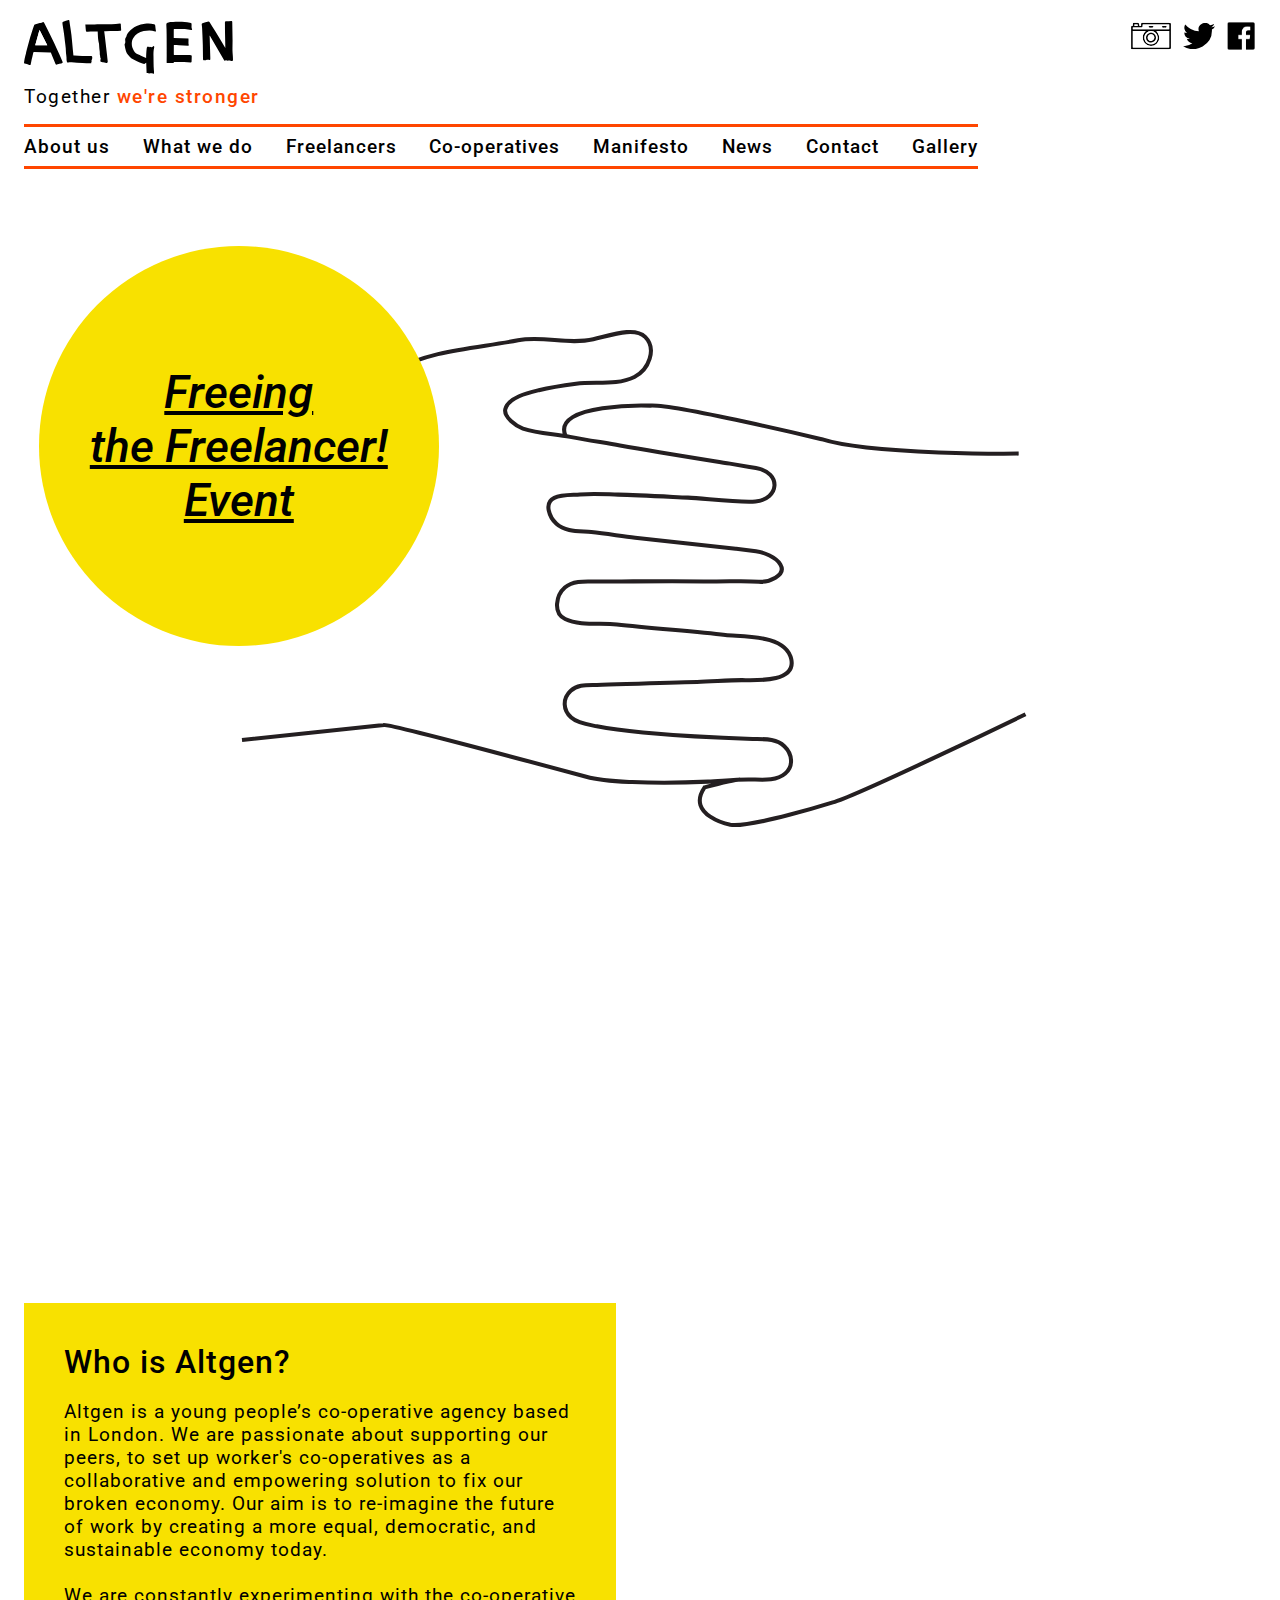
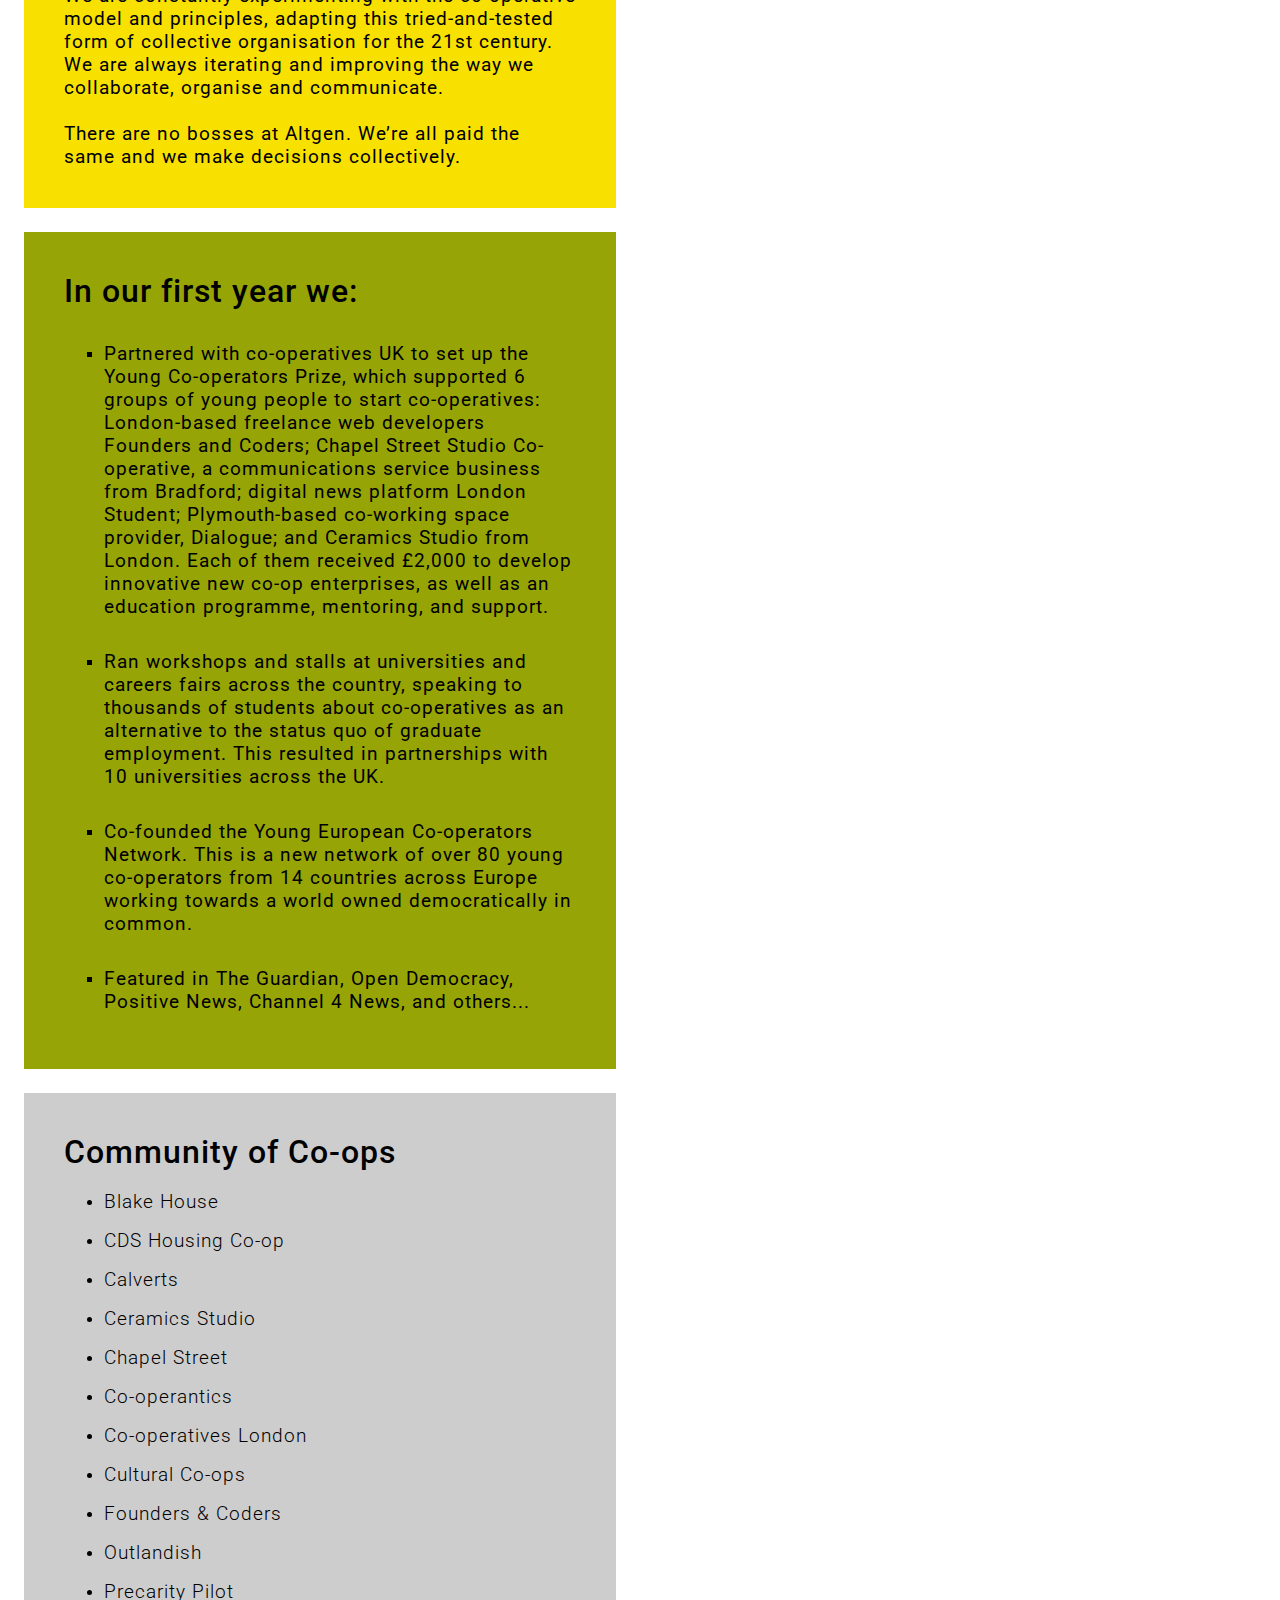
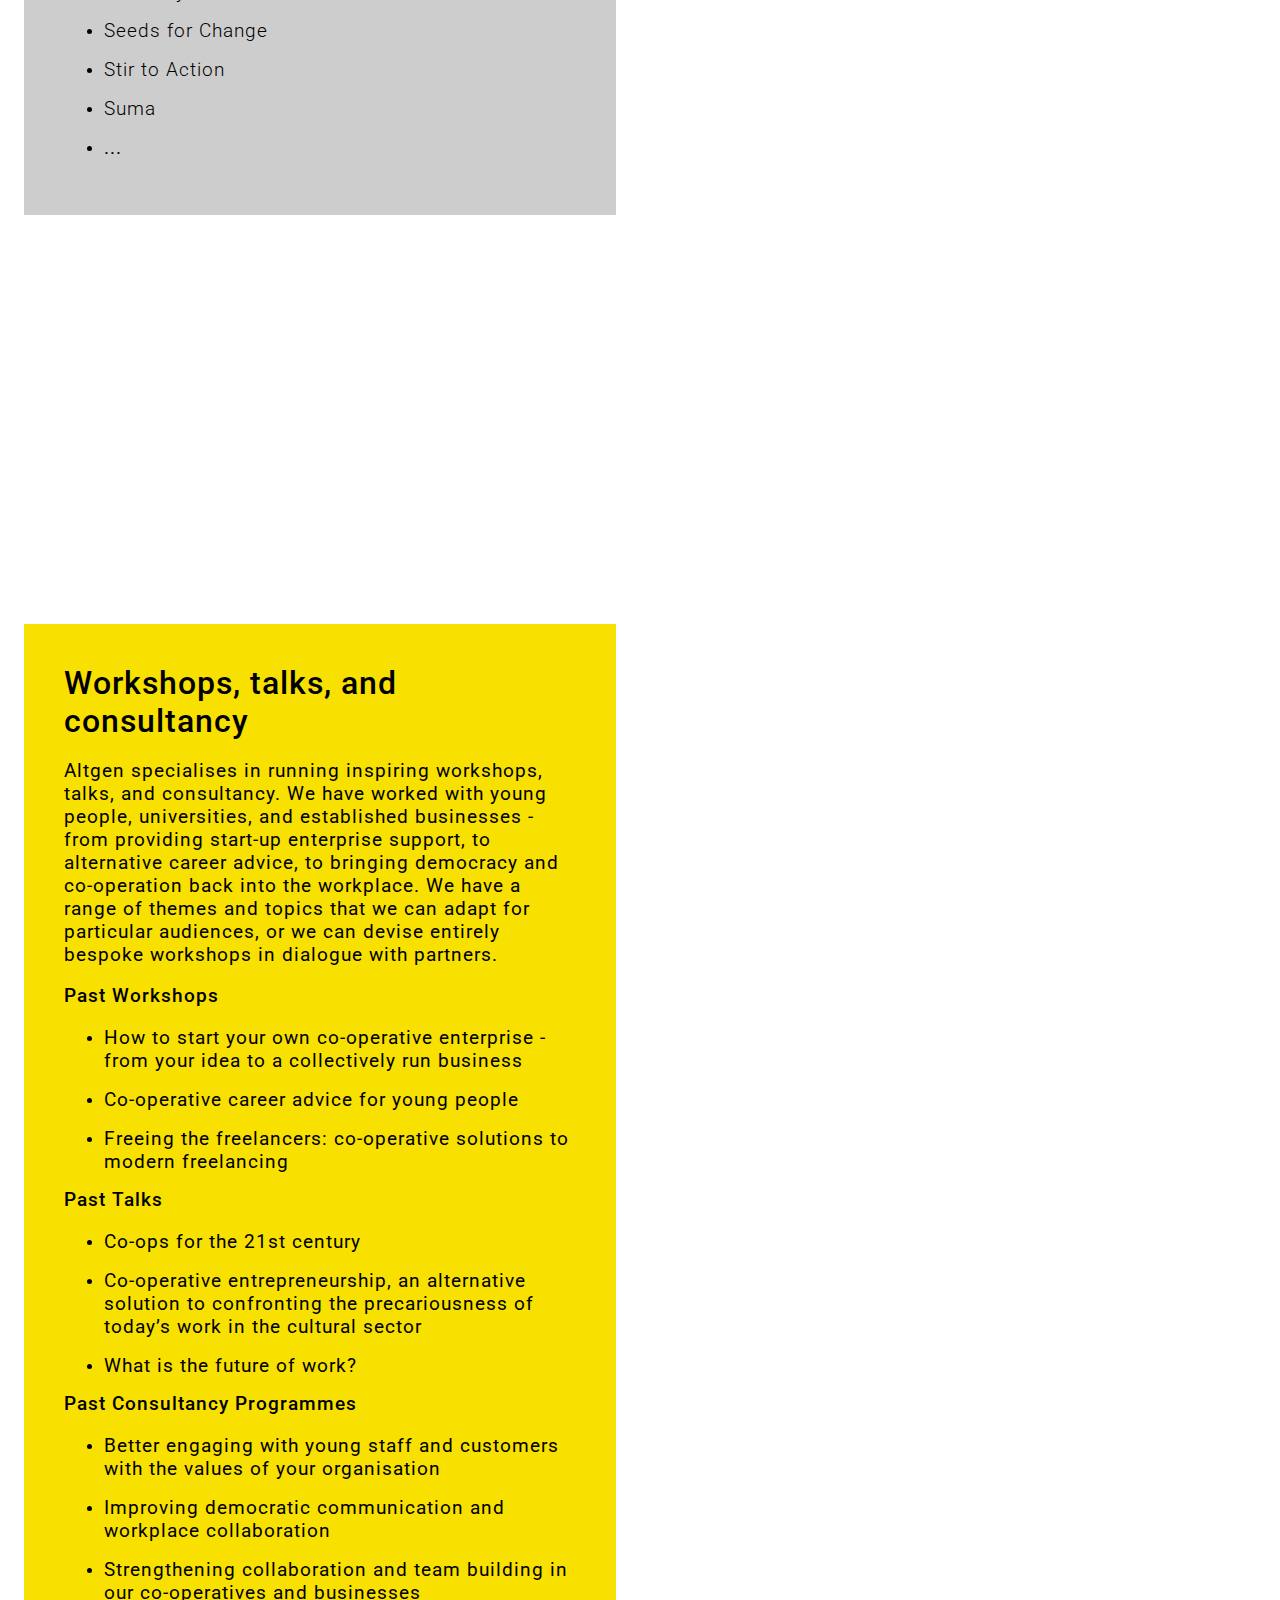
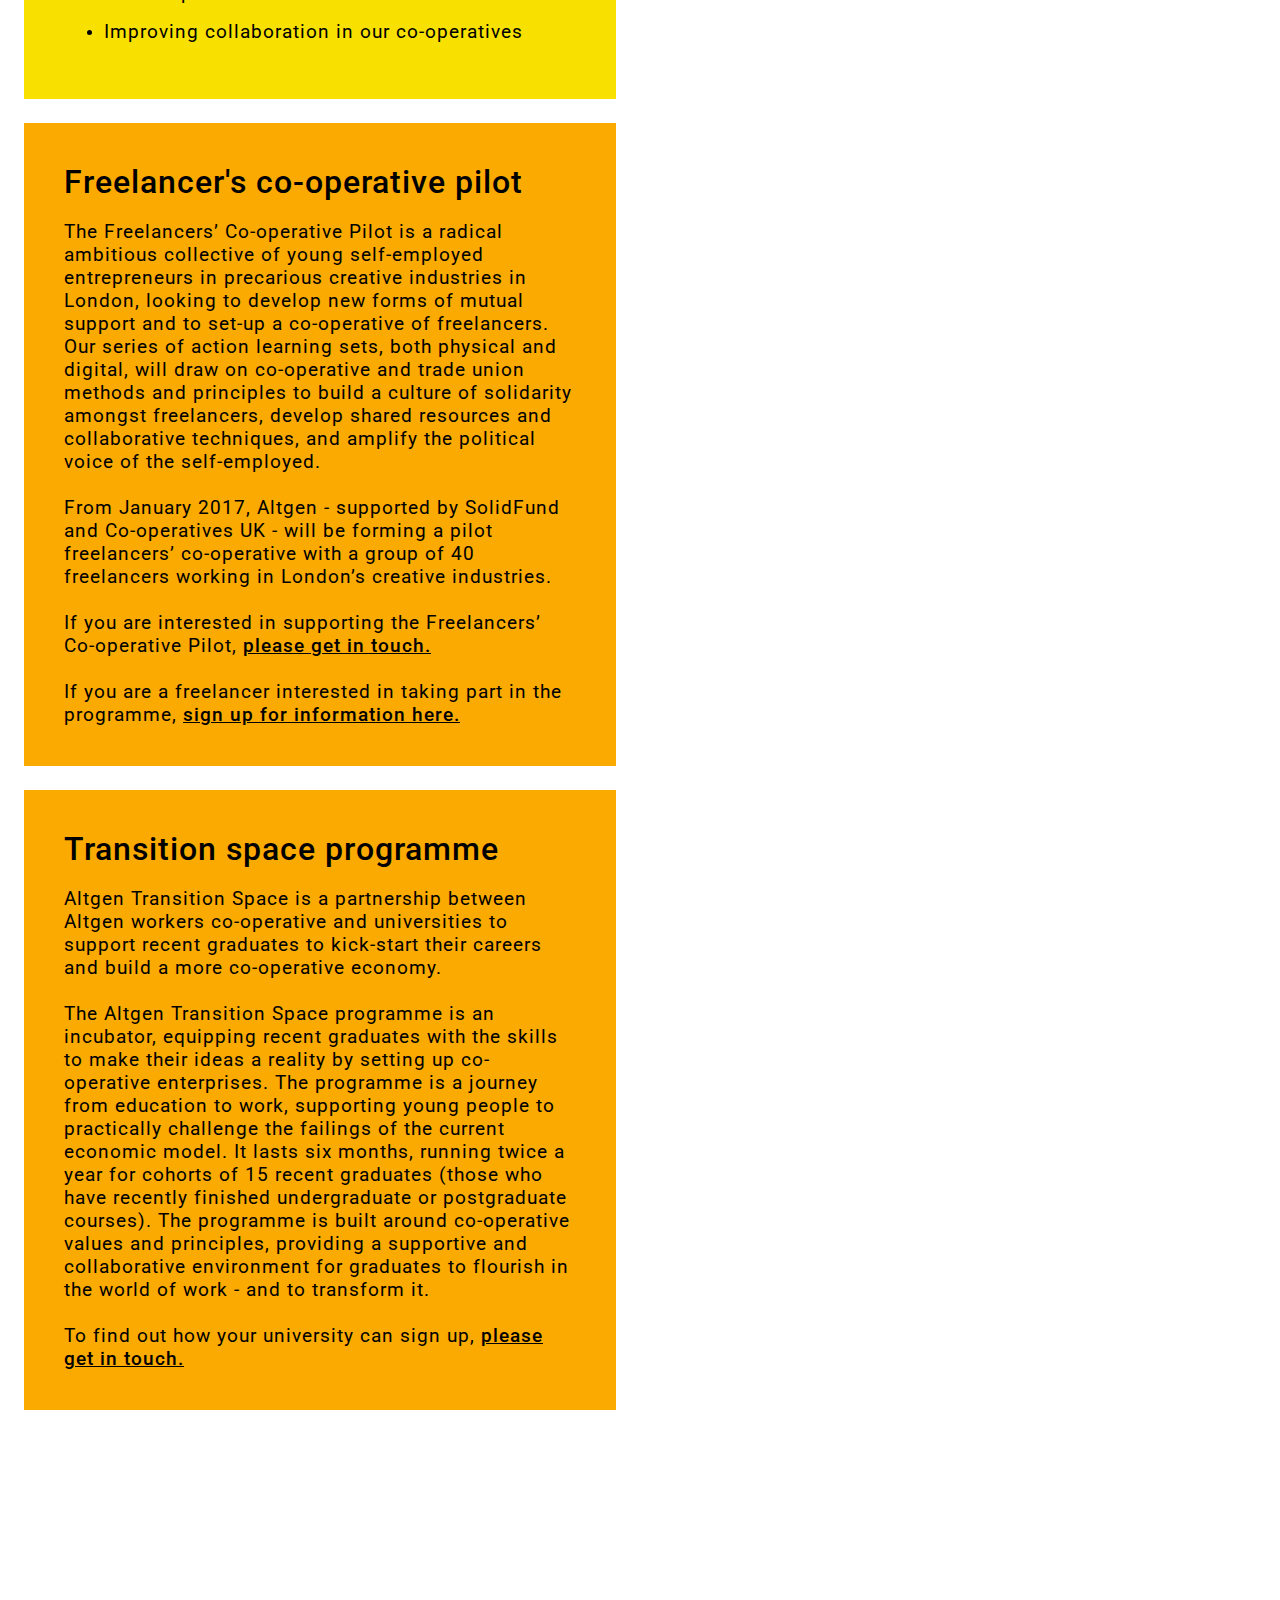
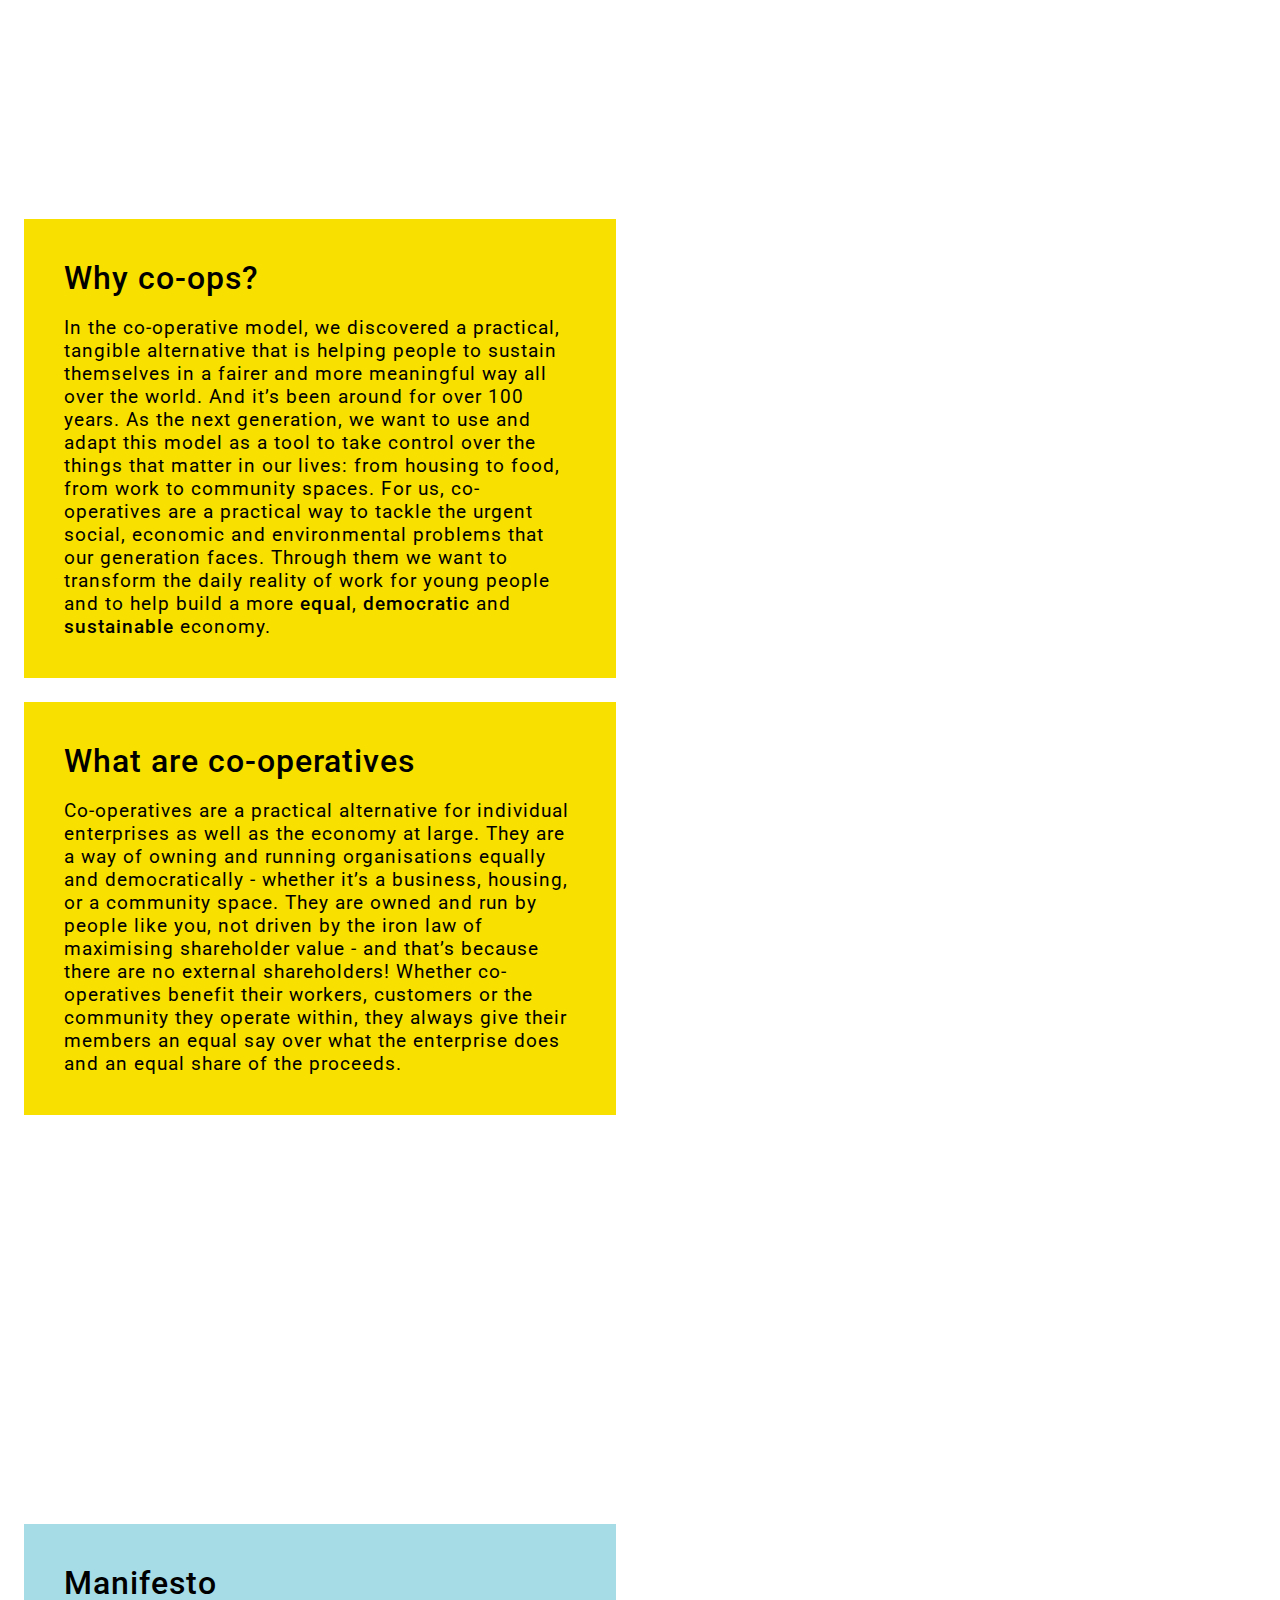
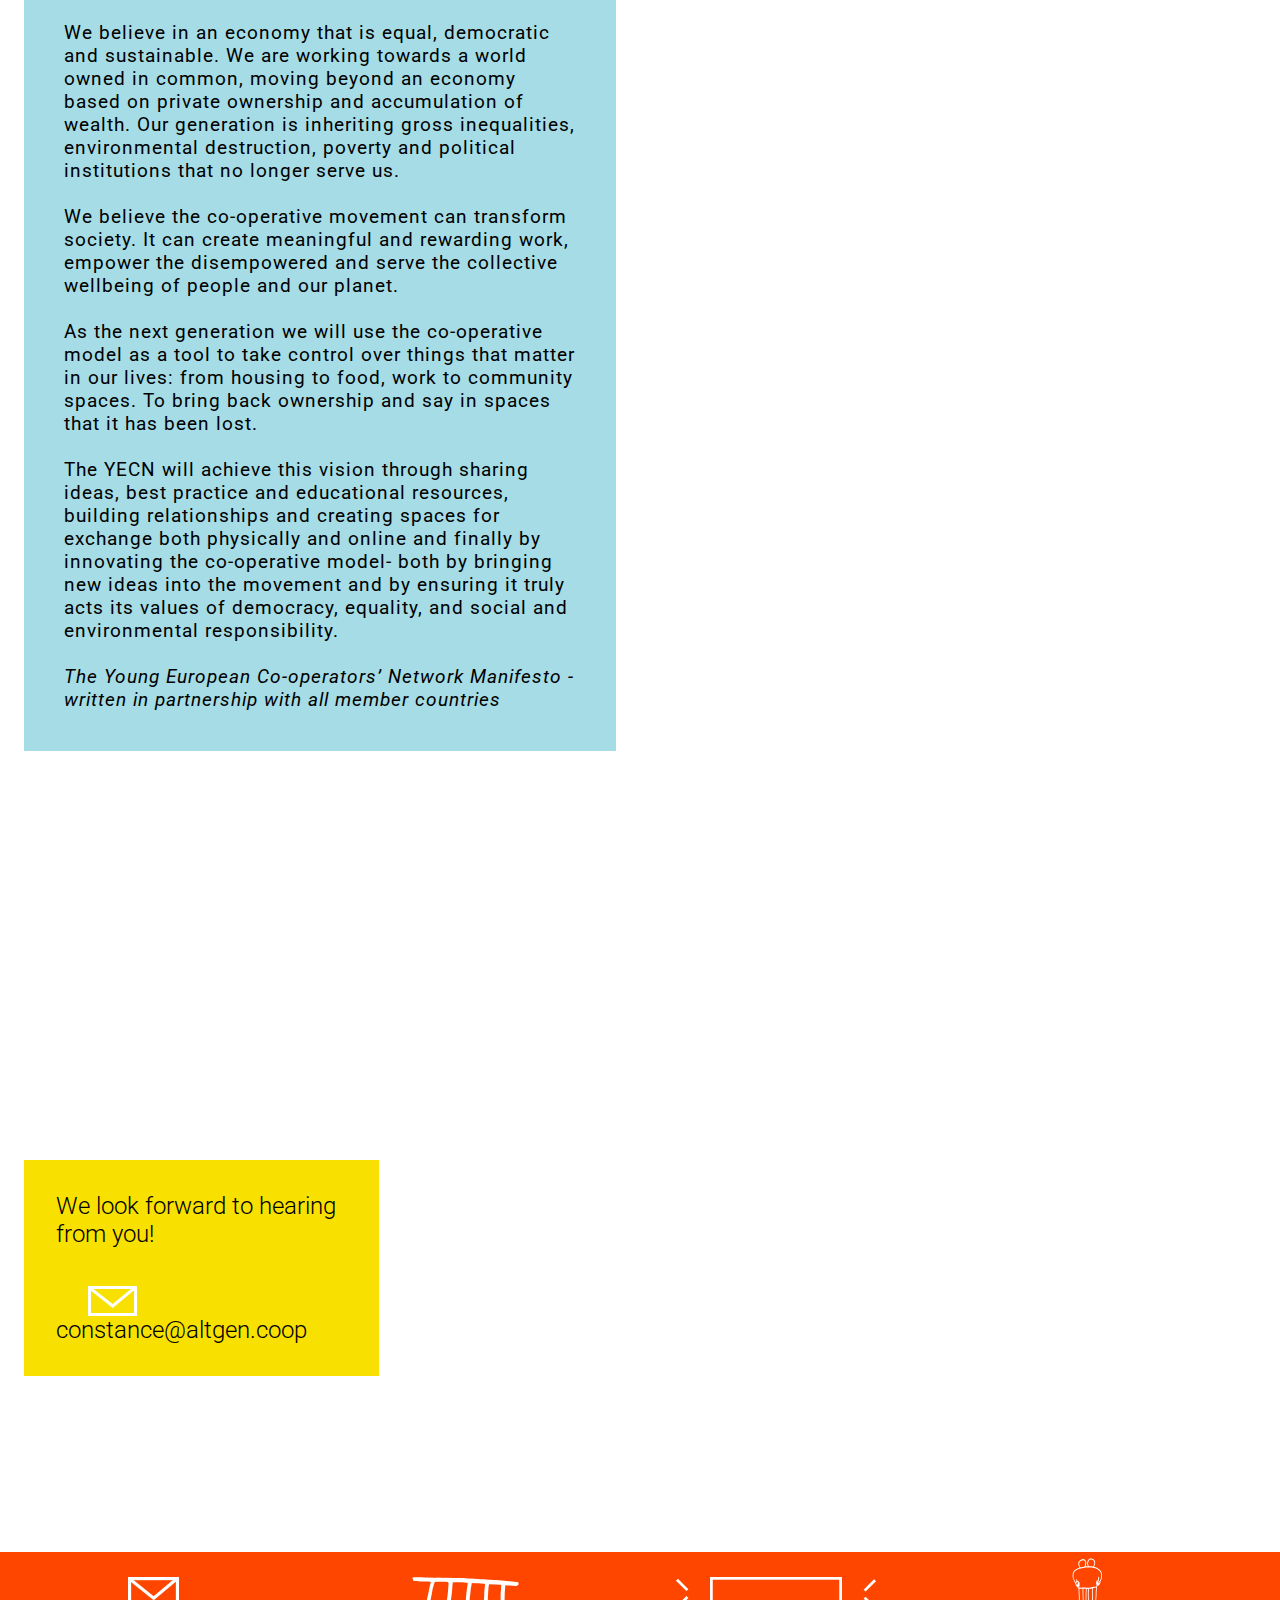
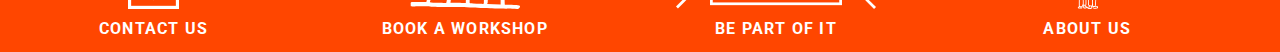
<file: index.html>
<!DOCTYPE html>
<html>
<head>
  <title>Altgen: Together We're Stronger</title>
  <link rel="stylesheet" href="assets/style.css">
  <link href='https://fonts.googleapis.com/css?family=Roboto:300,400,500' rel='stylesheet' type='text/css'>
</head>
<body>

  <div class="ml1 pt1 left wfill px05 white-bg fixed l-to-r" id="header">
    <div id="logo">
      <div class="inline-block">
        <a href="#landing">
      <!--<img class='ml05 w50' src='assets/logomission.svg'>-->
					<img id="logo" src="assets/logo.svg">
        </a>
        <h3 class='fw400'>Together <span class="red-text fw500">we're stronger</span></h3>
      </div>
      <p class='inline-block w25 ml15 smaller fw400 ls1' id="explanatory-text">
      Altgen supports young people to set up worker's co-operatives as a collaborative and empowering solution to fix our broken economy. Our aim is to re-imagine the future of work by creating a more equal, democratic, and sustainable economy today.          
      </p>
      <div class='right'>
        <a href='./gallery.html'><img class='vertical-middle w25em mr05' src="assets/camera.svg"></a>
        <a href='https://twitter.com/altgen101'><img class='vertical-middle w2em mr05' src="assets/twitter.svg"></a>
        <a href='https://www.facebook.com/altgen101'><img class='vertical-middle w18em mr2' src="assets/facebook.png"></a>
      </div>
    </div>
    
    <ul class="list-reset inline-block px0 py05 mt05 red-borderx" id="menu">
      <li class="inline-block medium ls1 mr15"><a class="black-text fw500" href="#about">About us</a></li> 
      <li class="inline-block medium ls1 mr15"><a class="black-text fw500" href="#what">What we do</a></li> 
      <li class="inline-block medium ls1 mr15"><a class="black-text fw500" href="#freelancers">Freelancers</a></li> 
      <li class="inline-block medium ls1 mr15"><a class="black-text fw500" href="#cooperatives">Co-operatives</a></li> 
      <li class="inline-block medium ls1 mr15"><a class="black-text fw500" href="#manifesto">Manifesto</a></li> 
      <li class="inline-block medium ls1 mr15"><a class="black-text fw500" href="./news.html">News</a></li> 
      <li class="inline-block medium ls1 mr15"><a class="black-text fw500" href="#contact">Contact</a></li> 
      <li class="inline-block medium ls1"><a class="black-text fw500" href="./gallery.html">Gallery</a></li> 
    </ul>
  </div>
  
  <div class="left p1 clear ml05 background" id="content">
    
    <div class="subsection" id="landing">
      <div class='mr50 w20'>
        <div class="w25 h30">
          <div class="circle yellow-bg square15 m-auto">
            <h2 class="fw500 biggest center-text italic center-vertically relative">
              <a class='link' href='https://www.eventbrite.com/e/freeing-the-freelancer-cooperative-solutions-tickets-32497707518'>
              Freeing<br>the Freelancer!<br>Event
              </a>
            </h2>
          </div> 
        </div>
      </div>
      <div class='w20'>
        <div class="m-auto" id="video">
          <iframe src="https://player.vimeo.com/video/110185457?title=0&byline=0&portrait=0" width="720" height="405" frameborder="0" webkitallowfullscreen mozallowfullscreen allowfullscreen></iframe>
        </div>
      </div>
    </div>
    
    <div class="subsection" id="about">
      <div class="mb15 wfill content yellow-bg p25 ls1">
        <h2 class="fw500 bigger">Who is Altgen?</h2>
        <br>
          <p>
          Altgen is a young people’s co-operative agency based in London. We are passionate about supporting our peers, to set up worker's co-operatives as a collaborative and empowering solution to fix our broken economy. Our aim is to re-imagine the future of work by creating a more equal, democratic, and sustainable economy today. 
          <br><br>
          We are constantly experimenting with the co-operative model and principles, adapting this tried-and-tested form of collective organisation for the 21st century. We are always  iterating and improving the way we collaborate, organise and communicate.
          <br><br>
          There are no bosses at Altgen. We’re all paid the same and we make decisions collectively.
        </p>
      </div>
      
      <div class="mb15 wfill content green-bg p25 ls1">
        <h2 class="fw500 bigger">In our first year we:</h2>
        <ul class="list-square">
          <li class="mt2"><p>
            Partnered with co-operatives UK to set up the Young Co-operators Prize, 
            which supported 6 groups of young people to start co-operatives: 
            London-based freelance web developers Founders and Coders; 
            Chapel Street Studio Co-operative, a communications service business from Bradford; 
            digital news platform London Student; 
            Plymouth-based co-working space provider, 
            Dialogue; and Ceramics Studio from London. 
            Each of them received £2,000 to develop innovative new co-op enterprises, 
            as well as an education programme, mentoring, and support.
          </p></li>
          <li class="mt2"><p>
            Ran workshops and stalls at universities and careers fairs across the country, 
            speaking to thousands of students about co-operatives as an alternative to the status quo of graduate employment. 
            This resulted in partnerships with 10 universities across the UK.
          </p></li>
          <li class="mt2"><p>
            Co-founded the Young European Co-operators Network. 
            This is a new network of over 80 young co-operators from 14 countries 
            across Europe working towards a world owned democratically in common.
          </p></li>
          <li class="mt2"><p>
            Featured in The Guardian, Open Democracy, Positive News, Channel 4 News, and others...
          </p></li>
        </ul>
      </div> 
      
      <div class="mb15 wfill content grey-bg p25 ls1">
        <h2 class="fw500 bigger">Community of Co-ops</h2>
        <br>
        <ul>
          <li><p><a href="https://blake.house/">Blake House</a>
          <li><p><a href="">CDS Housing Co-op</a>
          <li><p><a href="http://www.calverts.coop/">Calverts</a>
          <li><p><a href="http://www.ceramicsstudio.coop/">Ceramics Studio</a>
          <li><p><a href="http://chapelstreetstudio.coop/">Chapel Street</a>
          <li><p><a href="http://www.cooperantics.coop/">Co-operantics</a>
          <li><p><a href="https://ldn.coop/">Co-operatives London</a>
          <li><p><a href="http://cultural.coop/">Cultural Co-ops</a>
          <li><p><a href="http://www.foundersandcoders.com/">Founders & Coders</a>
          <li><p><a href="https://outlandish.com/">Outlandish</a>
          <li><p><a href="">Precarity Pilot</a>
          <li><p><a href="http://www.seedsforchange.org.uk/">Seeds for Change</a>
          <li><p><a href="https://www.stirtoaction.com/">Stir to Action</a>
          <li><p><a href="http://www.suma.coop/">Suma</a>
          <li><p>...
        </ul>
      </div>
      
    </div>
   
   
    <div class="subsection" id="what">
    
      <div class="mb15 wfill content yellow-bg p25 ls1">
        <h2 class='fw500 bigger'>Workshops, talks, and consultancy</h2>
          <br>
          <p>
          Altgen specialises in running inspiring workshops, talks, and consultancy. We have worked with young people, universities, and established businesses - from providing start-up enterprise support, to alternative career advice, to bringing democracy and co-operation back into the workplace. We have a range of themes and topics that we can adapt for particular audiences, or we can devise entirely bespoke workshops in dialogue with partners.
          </p>
          <br>
          <h3 class='fw500'>Past Workshops</h3>
          <br>
          <ul>
            <li><p>How to start your own co-operative enterprise - from your idea to a collectively run business 
            <li><p>Co-operative career advice for young people
            <li><p>Freeing the freelancers: co-operative solutions to modern freelancing
          </ul>
          <h3 class='fw500'>Past Talks</h3>
          <br>
            <ul>
            <li><p>Co-ops for the 21st century
            <li><p>Co-operative entrepreneurship, an alternative solution to confronting the precariousness of today’s work in the cultural sector
            <li><p>What is the future of work?
            </ul>
          <h3 class='fw500'>Past Consultancy Programmes</h3>
          <br>
            <ul>
            <li><p>Better engaging with young staff and customers with the values of your organisation
            <li><p>Improving democratic communication and workplace collaboration
            <li><p>Strengthening collaboration and team building in our co-operatives and businesses
            <li><p>Improving collaboration in our co-operatives
            </ul>
      </div>
      
      <div class="mb15 wfill content orange-bg p25 ls1" id='freelancers'>
        <h2 class='fw500 bigger'>Freelancer's co-operative pilot</h2>
        <br> 
        <p>
          The Freelancers’ Co-operative Pilot is a radical ambitious
          collective of young self-employed entrepreneurs in precarious
          creative industries in London, looking to develop new forms of
          mutual support and to set-up a co-operative of freelancers.
          Our series of action learning sets, both physical and digital,
          will draw on co-operative and trade union methods and
          principles to build a culture of solidarity amongst
          freelancers, develop shared resources and collaborative
          techniques, and amplify the political voice of the
          self-employed.
        <br><br>
          From January 2017, Altgen - supported by SolidFund and
          Co-operatives UK - will be forming a pilot freelancers’
          co-operative with a group of 40 freelancers working in
          London’s creative industries.
        <br><br>
          If you are interested in supporting the Freelancers’ Co-operative
          Pilot,
          <a class='link' href='#contact'>please get in touch.</a>
        <br><br>
          If you are a freelancer interested in taking part in the programme, <a class='link' href='http://eepurl.com/cgnp7P'>sign up for information here.</a>
        </p>        
      </div>
      
      <div class="mb15 wfill content orange-bg p25 ls1">
        <h2 class='fw500 bigger'>Transition space programme</h2>
        <br>
        <p>
          Altgen Transition Space is a partnership between Altgen workers co-operative and universities to support
          recent graduates to kick-start their careers and build a more co-operative economy.
          <br><br>
          The Altgen Transition Space programme is an incubator, 
          equipping recent graduates with the skills to make their ideas a reality by setting up co-operative enterprises. 
          The programme is a journey from education to work, 
          supporting young people to practically challenge the failings of the current economic model. 
          It lasts six months, running twice a year for cohorts of 15 recent graduates 
          (those who have recently finished undergraduate or postgraduate courses). 
          The programme is built around co-operative values and principles, 
          providing a supportive and collaborative environment for graduates to flourish in the world of work 
          - and to transform it.
          <br><br>
          To find out how your university can sign up, <a class='link' href='#contact'>please get in touch.</a>
        </p>
      </div>
    </div>
   
   
    <div class="subsection" id="cooperatives">
      
      <div class="mb15 wfill content yellow-bg p25 ls1">
        <h2 class='fw500 bigger'>Why co-ops?</h2>
        <br>
        <p>
          In the co-operative model, we discovered a practical, 
          tangible alternative that is helping people to sustain themselves in a fairer and more meaningful way all over the world. 
          And it’s been around for over 100 years. 
          As the next generation, we want to use and adapt this model as a tool to take control over the things that matter in our lives: 
          from housing to food, from work to community spaces.

          For us, 
          co-operatives are a practical way to tackle the urgent social, 
          economic and environmental problems that our generation faces. 
          Through them we want to transform the daily reality of work for young people and to help build a more 
          <span class='fw500'>equal</span>, 
          <span class='fw500'>democratic</span> and 
          <span class='fw500'>sustainable</span> economy.
        </p>
      </div>
      
      <div class="mb15 wfill content yellow-bg p25 ls1">
        <h2 class='fw500 bigger'>What are co-operatives</h2>
        <br>
        <p>
          Co-operatives are a practical alternative for individual enterprises as well as the economy at large. 
          They are a way of owning and running organisations equally and democratically 
          - whether it’s a business, housing, or a community space. 
          They are owned and run by people like you, 
          not driven by the iron law of maximising shareholder value - and that’s because there are no external shareholders! 
          Whether co-operatives benefit their workers, customers or the community they operate within, 
          they always give their members an equal say over what the enterprise does and an equal share of the proceeds.
        </p>
      </div>
      
    </div>
    
    <div class="subsection" id="manifesto">
      <div class="mb15 wfill content blue-bg p25 ls1">
        <h2 class='fw500 bigger'>Manifesto</h2>
        <br>
        <p>
          We believe in an economy that is equal, democratic
          and sustainable. We are working towards
          a world owned in common, moving beyond an
          economy based on private ownership and accumulation
          of wealth. Our generation is inheriting
          gross inequalities, environmental destruction,
          poverty and political institutions that no longer
          serve us.
        <br><br>
          We believe the co-operative movement can
          transform society. It can create meaningful and
          rewarding work, empower the disempowered
          and serve the collective wellbeing of people
          and our planet.
        <br><br>
          As the next generation we will use the co-operative
          model as a tool to take control over
          things that matter in our lives: from housing to
          food, work to community spaces. To bring back
          ownership and say in spaces that it has been
          lost.
        <br><br>
          The YECN will achieve this vision through sharing
          ideas, best practice and educational resources,
          building relationships and creating
          spaces for exchange both physically and online
          and finally by innovating the co-operative model-
          both by bringing new ideas into the movement
          and by ensuring it truly acts its values of
          democracy, equality, and social and environmental
          responsibility.
        <br><br>
        <span class='italic fw400'>
          The Young European Co-operators’ Network
          Manifesto - written in partnership with all member
          countries
        </span>
        </p>
      </div>
    </div>
    
    <div class="subsection-full" id="contact">
      <div class='yellow-bg w30 p2'>
        <h2>We look forward to hearing from you!</h2>
          <br>
          <br>
        <img class='m-auto px2 left' src="assets/letter.svg">
        <h2>constance@altgen.coop</h2>
        </h2>
      </div> 
    </div>
  
  </div>
  
</div>
  
  
<div class="px0 py06 red-bg white-text" id="footer">
  <ul class='list-reset wfill'>
    <li class='inline-block w24 center-text p0 m0'>
      <a href='#contact'>
        <img class='m-auto h2' src="assets/letter.svg">
        <span class='bold vertical-middle'>CONTACT US</span>
      </a>
    </li> 
    <li class='inline-block w24 center-text p0 m0'>
      <a href='#what'>
        <img class='m-auto h2' src="assets/ladder.svg">
        <span class='bold vertical-middle'>BOOK A WORKSHOP</span>
      </a>
    </li> 
    <li class='inline-block w24 center-text p0 m0'>
      <a href='http://eepurl.com/cgnp7P'>
        <img class='m-auto h2' src="assets/box.svg">
        <span class='bold vertical-middle'>BE PART OF IT</span>
      </a>
    </li> 
    <li class='inline-block w24 center-text p0 m0'>
      <a href='#about'>
        <img class='m-auto h32' src="assets/hug.svg">
        <span class='bold vertical-middle'>ABOUT US</span>
      </a>
    </li> 
  </ul> 
</div>
  
  <script type="text/javascript"> 
  console.log('coops')
/*
    var els = document.querySelectorAll("#header #menu li a");
    document.onscroll = onsectionchange
   
    function onsectionchange() {
      var url = document.URL
      if (els) {
        Array.prototype.forEach.call(els, (function (el) {
          if (el.href === url)
            el.classList.add('active')
          else
            el.classList.remove('active')
        }))
      }
      onScroll();
    }

    //Didn't have time to implement this from scratch so it's from the internet
    function onScroll() {
      var removeActiveClass = function(elements) {
        for (var i = 0; i < elements.length; ++i) {
          elements[i].classList.remove('active');
        }
      }
      var els = document.querySelectorAll('#header #menu li a');
      var previousRefElement = null;
      for (var i = 0; i < els.length; ++i) {
        // Get the current element by the id from the anchor's href.
        var currentRefElement = document.getElementById(els[i].getAttribute('href').substring(1));
        var currentRefElementTop = currentRefElement.getBoundingClientRect().top;
        // Searching for the element whose top haven't left the top of the browser.
        if (currentRefElementTop <= 0) {
          //The browser's top line haven't reached the current element, so the previous element is the one we currently look at.
          previousRefElement = els[i];
          // Edge case for last element.
          if (i == els.length - 1) {
            removeActiveClass(els);
            els[i].classList.add("active");
          }
        } else {
          removeActiveClass(els);
          previousRefElement.classList.add("active");
          break;
        }
      }
    }
*/
    </script>
    
    
</body>
</html>
</file>
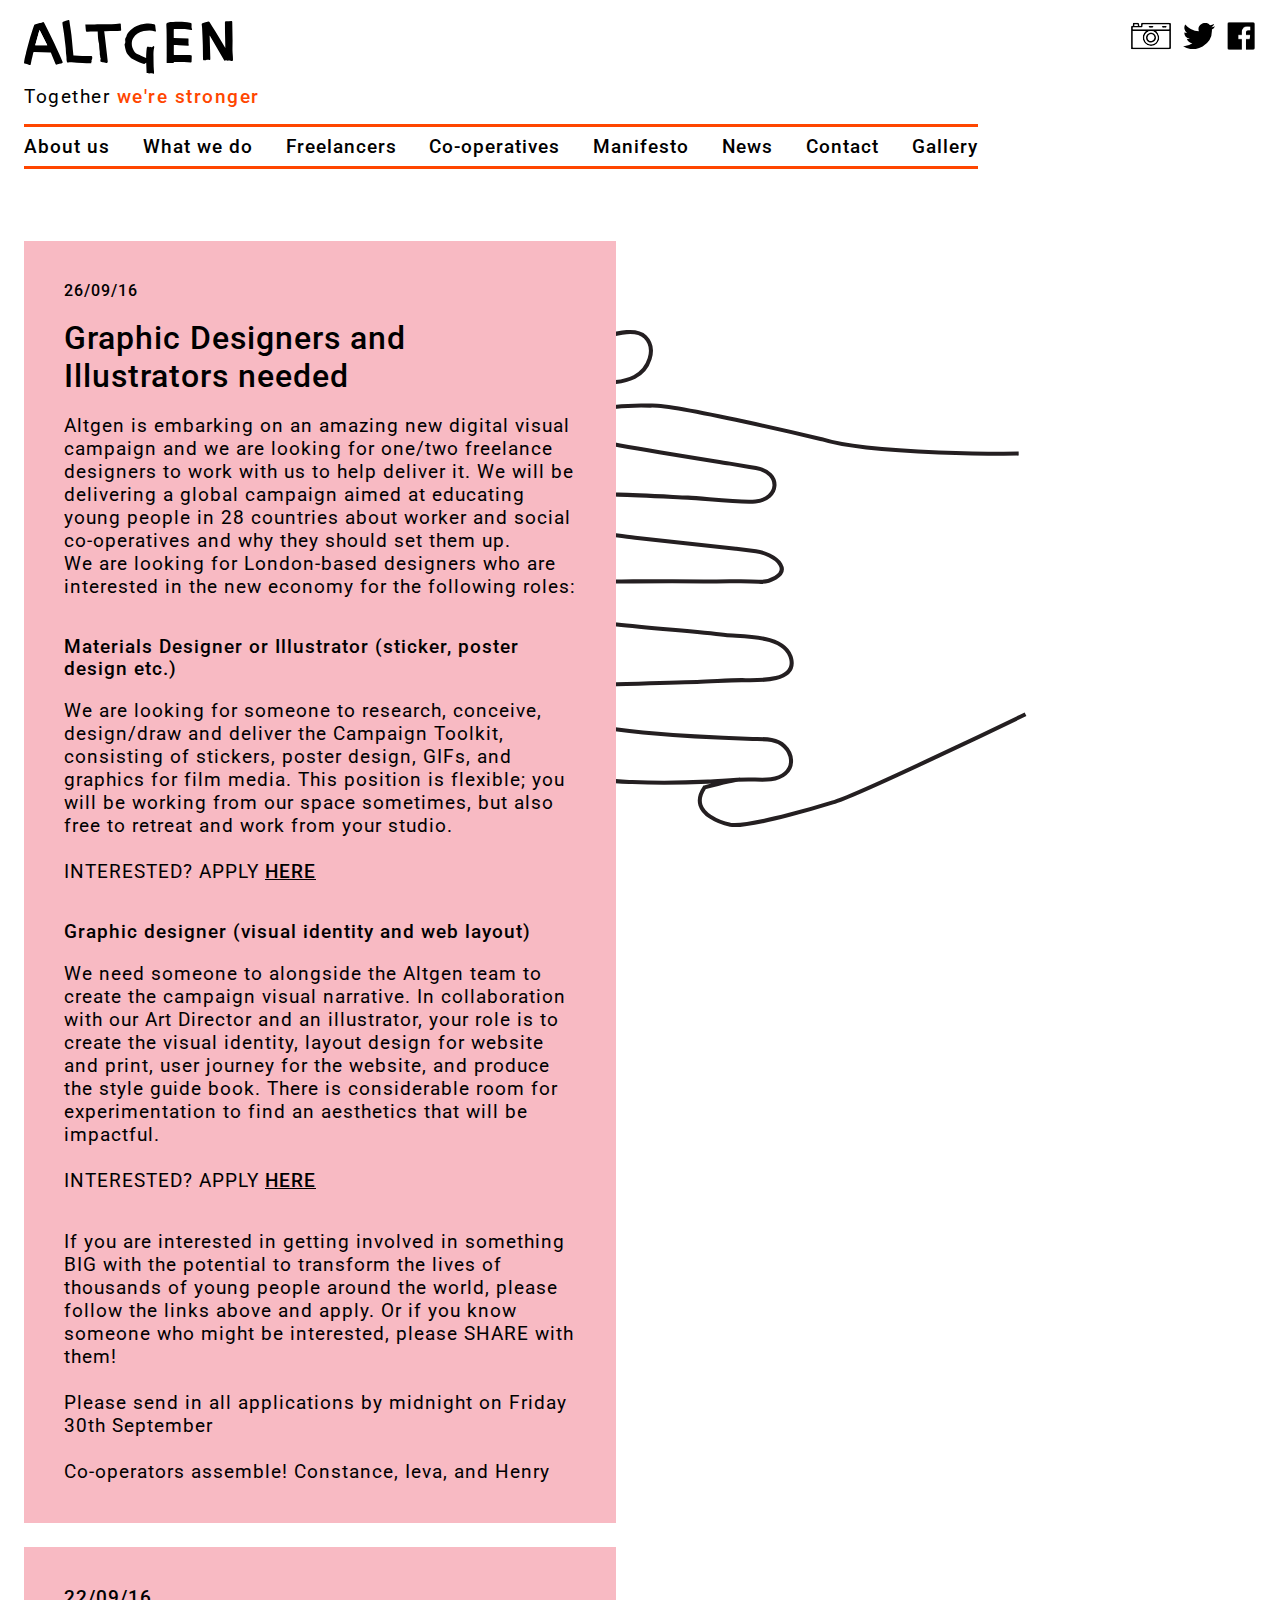
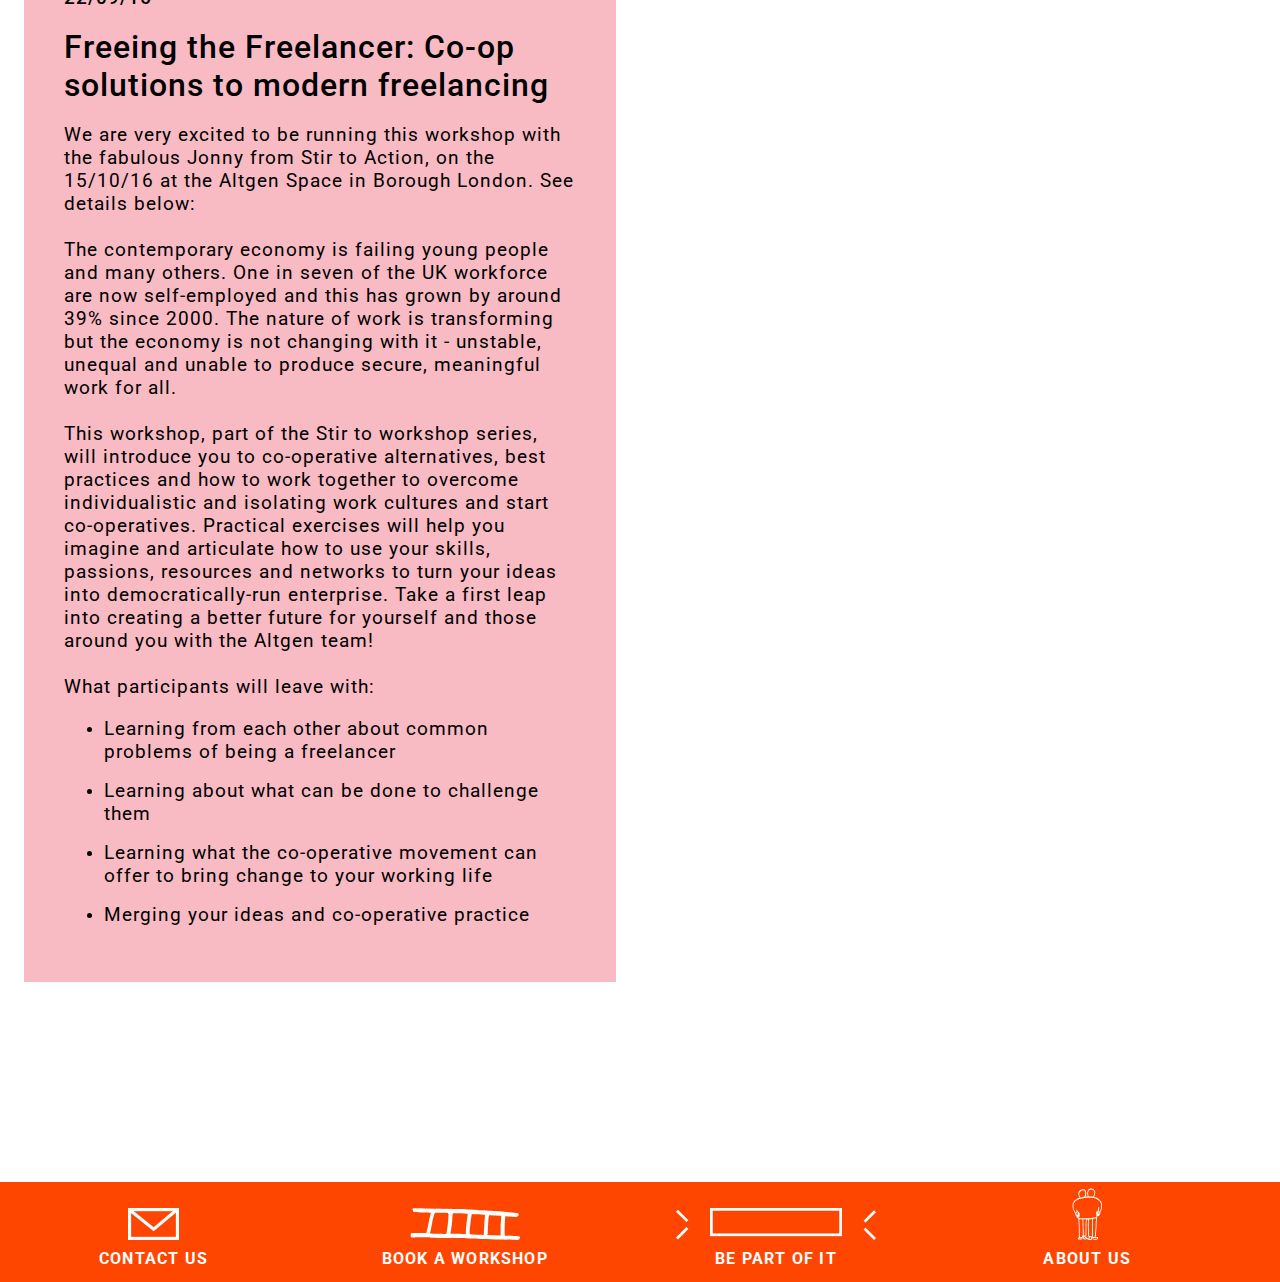
<file: news.html>
<!DOCTYPE html>
<html>
<head>
  <title>Altgen: Together We're Stronger</title>
  <link rel="stylesheet" href="assets/style.css">
  <link href='https://fonts.googleapis.com/css?family=Roboto:300,400,500' rel='stylesheet' type='text/css'>
</head>
<body>

  <div class="ml1 pt1 left wfill px05 white-bg fixed l-to-r" id="header">
    <div id="logo">
      <div class="inline-block">
        <a href="../#landing">
      <!--<img class='ml05 w50' src='assets/logomission.svg'>-->
					<img id="logo" src="assets/logo.svg">
        </a>
        <h3 class='fw400'>Together <span class="red-text fw500">we're stronger</span></h3>
      </div>
      <p class='inline-block w25 ml15 smaller fw400 ls1' id="explanatory-text">
      Altgen supports young people to set up worker's co-operatives as a collaborative and empowering solution to fix our broken economy. Our aim is to re-imagine the future of work by creating a more equal, democratic, and sustainable economy today.          
      </p>
      <div class='right'>
        <a href='./gallery.html'><img class='vertical-middle w25em mr05' src="assets/camera.svg"></a>
        <a href='https://twitter.com/altgen101'><img class='vertical-middle w2em mr05' src="assets/twitter.svg"></a>
        <a href='https://www.facebook.com/altgen101'><img class='vertical-middle w18em mr2' src="assets/facebook.png"></a>
      </div>
    </div>
    <ul class="list-reset inline-block px0 py05 mt05 red-borderx" id="menu">
      <li class="inline-block medium ls1 mr15"><a class="black-text fw500" href="../#about">About us</a></li> 
      <li class="inline-block medium ls1 mr15"><a class="black-text fw500" href="../#what">What we do</a></li> 
      <li class="inline-block medium ls1 mr15"><a class="black-text fw500" href="../#freelancers">Freelancers</a></li> 
      <li class="inline-block medium ls1 mr15"><a class="black-text fw500" href="../#cooperatives">Co-operatives</a></li> 
      <li class="inline-block medium ls1 mr15"><a class="black-text fw500" href="../#manifesto">Manifesto</a></li> 
      <li class="inline-block medium ls1 mr15"><a class="black-text fw500" href="./news.html">News</a></li> 
      <li class="inline-block medium ls1 mr15"><a class="black-text fw500" href="../#contact">Contact</a></li> 
      <li class="inline-block medium ls1"><a class="black-text fw500" href="../gallery.html">Gallery</a></li> 
    </ul>
  </div>
  
  <div class="left p1 clear ml05 background" id="content">
   
    <div class="subsection">
      <div class="mb15 wfill content pink-bg p25 ls1">
        <h4 class="fw500">26/09/16</h4>
        <br>
        <h2 class='fw500 bigger'>Graphic Designers and Illustrators needed</h2>
        <br>
        <p>
          Altgen is embarking on an amazing new digital visual campaign and we are looking for one/two freelance designers to work with us to help deliver it. 
          We will be delivering a global campaign aimed at educating young people in 28 countries about worker and social co-operatives and why they should set them up.
        <br>
        We are looking for London-based designers who are interested in the new economy for the following roles:
        </p>
        <br><br>
        <h3 class='fw500'>Materials Designer or Illustrator (sticker, poster design etc.)</h3>
        <br>
        <p>
          We are looking for someone to research, conceive, design/draw and deliver the Campaign Toolkit, 
          consisting of stickers, poster design, GIFs, and graphics for film media. 
          This position is flexible; you will be working from our space sometimes, but also free to retreat and work from your studio.
        <br><br>
          INTERESTED? APPLY <a class='link' href='https://goo.gl/forms/c37hXy3oeKxFsUkJ2'>HERE</a>
        </p>
        <br><br>
        <h3 class='fw500'>Graphic designer (visual identity and web layout)</h3>
        <br>
        <p>
          We need someone to alongside the Altgen team to create the campaign visual narrative. 
          In collaboration with our Art Director and an illustrator, 
          your role is to create the visual identity, layout design for website and print, 
          user journey for the website, and produce the style guide book. 
          There is considerable room for experimentation to find an aesthetics that will be impactful.
        <br><br>
          INTERESTED? APPLY <a class='link' href='https://goo.gl/forms/jy1ijXBFU1AsEH6c2'>HERE</a>
        </p>
        <br><br>
        <p>
          If you are interested in getting involved in something BIG with the 
          potential to transform the lives of thousands of young people around the world, 
          please follow the links above and apply. 
          Or if you know someone who might be interested, please SHARE with them!
        <br><br> 
          Please send in all applications by midnight on Friday 30th September
        <br><br>
          Co-operators assemble!
          Constance, Ieva, and Henry
        <br>
        </p>
      </div>
      <div class="mb15 wfill content pink-bg p25 ls1">
        <h3 class="fw500">22/09/16</h3>
        <br>
        <h2 class='fw500 bigger'>Freeing the Freelancer: Co-op solutions to modern freelancing </h2>
        <br>
        <p>
          We are very excited to be running this workshop with the fabulous Jonny from Stir to Action, 
          on the 15/10/16 at the Altgen Space in Borough London. See details below:
        <br><br>
          The contemporary economy is failing young people and many others. 
          One in seven of the UK workforce are now self-employed and this has grown by around 39% since 2000. 
          The nature of work is transforming but the economy is not changing with it - 
          unstable, unequal and unable to produce secure, meaningful work for all.
        <br><br>
          This workshop, part of the Stir to workshop series, will introduce you to co-operative alternatives, 
          best practices and how to work together to overcome individualistic and isolating work cultures and start co-operatives. 
          Practical exercises will help you imagine and articulate how to use your skills, passions, 
          resources and networks to turn your ideas into democratically-run enterprise. 
          Take a first leap into creating a better future for yourself and those around you with the Altgen team!
        <br><br>
          What participants will leave with:
        </p>
        <br>
        <ul>
          <li><p>Learning from each other about common problems of being a freelancer</p></li>
          <li><p>Learning about what can be done to challenge them</p></li>
          <li><p>Learning what the co-operative movement can offer to bring change to your working life</p></li>
          <li><p>Merging your ideas and co-operative practice</p></li>
        </ul>
      </div>
    </div> 
  </div>
  
  <div class="px0 py06 red-bg white-text" id="footer">
    <ul class='list-reset wfill'>
      <li class='inline-block w24 center-text p0 m0'>
        <a href='../#contact'>
          <img class='m-auto h2' src="assets/letter.svg">
          <span class='bold vertical-middle'>CONTACT US</span>
        </a>
      </li> 
      <li class='inline-block w24 center-text p0 m0'>
        <a href='../#what'>
          <img class='m-auto h2' src="assets/ladder.svg">
          <span class='bold vertical-middle'>BOOK A WORKSHOP</span>
        </a>
      </li> 
      <li class='inline-block w24 center-text p0 m0'>
        <a href='http://eepurl.com/cgnp7P'>
          <img class='m-auto h2' src="assets/box.svg">
          <span class='bold vertical-middle'>BE PART OF IT</span>
        </a>
      </li> 
      <li class='inline-block w24 center-text p0 m0'>
        <a href='../#about'>
          <img class='m-auto h32' src="assets/hug.svg">
          <span class='bold vertical-middle'>ABOUT US</span>
        </a>
      </li> 
    </ul> 
  </div>
</body>
</html>
</file>
<file: assets/style.css>
/* ideas from [basscss](http://www.basscss.com) */

* {
  box-sizing: border-box;  
  margin: 0;
  font-family: Roboto, sans-serif;
  font-weight: 300;
}

a { text-decoration: none; color: inherit;}

p {
  font-size: 1.2em;
  font-weight: 400;
  letter-spacing: 1px;
}

li {
  margin-bottom: 1em;
}

.list-reset li {
  margin-bottom: 0;
}

.link {
  font-weight: 500;
  text-decoration: underline;
}

#bar { background-color: white; height: 3em; z-index: 1; }

#logo { margin: 0 0 0.5em 0; }
#logo img#logo { height: 3.4em; }
#logo h3 { letter-spacing: 1.5px; }
#logo #explanatory-text { visibility: hidden; }
#logo:hover #explanatory-text { visibility: visible }
#header { z-index: 1; }

.red-borderx {
  border-top: 3px solid rgb(255, 70, 0);
  border-bottom: 3px solid rgb(255, 70, 0);
}

#content .subsection {
  padding-top: 25vh;
  padding-bottom: 10em;
  clear: both;
}

#content .subsection-full {
  padding-top: 25vh;
  padding-bottom: 10em;
  clear: both;
}

#content .gallery {
  padding-top: 23vh;
  padding-bottom: 15em;
  clear: both;
}

#content .subsection#landing {
  padding-top: 20vh;
  padding-bottom: 5em;
}

#content .subsection#landing #video {
  width: 30em;
  height: 17em;
	margin-left: 20%;
}

#menu { background-color: #fff; }
#col-1 { height: 10px;}

#footer { 
  bottom: 0em; 
  height: 100px;  
  clear: both;
}

#footer li { height: 100%; }
#footer li span {
  display: block; 
  font-size: 1em;
  margin-top: 0.35em;
  text-align: center;
  width: 100%;
  letter-spacing: 1.2px;
}

.control {
  display: inline-block;
}

/* positioning */

.h90 { height: 90%; }
.h32 { height: 3.2em; }
.h20 { height: 20em; }
.h2 { height: 2em; }

.left{ float: left; }
.right{ float: right; }
.clear { clear: both; }

.list-reset { list-style: none; padding: 0; }
.list-square { list-style: square; }
.list-line { list-style-type: '-'; }

.mrn3 { margin-right: -3em; }

.m-auto { margin-left: auto; margin-right: auto; }
.m0 { margin: 0; }
.mr05 { margin-right: 0.5em; }
.mr1 { margin-right: 1em; }
.mr2 { margin-right: 2em; }
.ml05 { margin-left: 0.5em; }
.ml1 { margin-left: 1em; }
.ml15 { margin-left: 1.5em; }
.ml2 { margin-left: 2em; }
.mr15 { margin-right: 1.5em; }
.mr2 { margin-right: 2em; }
.mb15 { margin-bottom: 1.5em; }
.mb5 { margin-bottom: 5em; }
.mt05 { margin-top: 0.5em; }
.mt1 { margin-top: 1em; }
.mt15 { margin-top: 1.5em; }
.mt2 { margin-top: 2em; }
.mt25 { margin-top: 2.5em; }
.mt3 { margin-top: 3em; }
.mr50 { margin-right: 50%; }

.inline-block { display: inline-block; }

.w60 { width: 55%; }
.w55 { width: 55%; }
.w50 { width: 50%; }
.w45 { width: 45%; }
.w40 { width: 40%; }
.w30 { width: 30%; }
.w20 { width: 20%; }
.w24 { width: 24%; }
.w25 { width: 25%; }
.w12 { width: 12.5%; }
.w70 { width: 70%; }
.w75 { width: 75%; }
.wfill { width: 100%; }

.mh500 { max-height: 500px; overflow: hidden; }

.h30 { height: 30em; }
.h40 { height: 40em; }
.h50 { height: 50em; }
.hfill { height: 100%; }
.h3 { height: 3em; }
.w18em { width: 1.8em; }
.w2em { width: 2em; }
.w25em { width: 2.5em; }

.hfill { height: 100%; }

.p0 { padding: 0; }
.p05 { padding: 0.5em; }
.p1 { padding: 1em; }
.p15 { padding: 1.5em; }
.p2 { padding: 2em; }
.p25 { padding: 2.5em; }
.pt05 { padding-top: 0.5em; }
.pt1 { padding-top: 1em; }
.py0 { padding-top: 0; padding-bottom: 0em;}
.py1 { padding-top: 1em; padding-bottom: 1em;}
.py05 { padding-top: 0.5em; padding-bottom: 0.5em;}
.py06 { padding-top: 0.4em; padding-bottom: 0.7em;}
.py2 { padding-top: 2em; padding-bottom: 2em;}
.px0 { padding-left: 0; padding-right: 0;}
.px05 { padding-left: 0.5em; padding-right: 0.5em;}
.px2 { padding-left: 2em; padding-right: 2em;}

/* Text */
.bold { font-weight: 700; }
.italic { font-style: italic; }
.red-text { color: rgb(255, 70, 0); }
.white-text { color: white; }
.black-text { color: black; }
.black-text:visited { color: black; }
.black-text:active { color: black; }
.white-text { color: white; }
.white-text:visited { color: white; }
.white-text:active { color: white; }

.smallest {font-size: 0.75em; }
.smaller {font-size: 0.8em; }
.bit-bigger {font-size: 1.1em; }
.medium {font-size: 1.2em;}
.bigger {font-size: 2em;}
.fw300 { font-weight: 300; }
.fw400 { font-weight: 400; }
.fw500 { font-weight: 500; }
.fw600 { font-weight: 600; }
.ls1 { letter-spacing: 1px; }

.center-text { text-align: center; }
.italic { font-style: italic; }

.lh15 { line-height: 15em; }


.pink-bg { background-color: rgb(248, 186, 195); }
.green-bg { background-color: rgb(150, 165, 5); }
.yellow-bg { background-color: rgb(248, 225, 0); }
.orange-bg { background-color: rgb(250, 170, 0); }
.purple-bg { background-color: rgb(155, 180, 230); }
.blue-bg { background-color: rgb(165, 220, 230); }
.grey-bg { background-color: #cdcdcd; }
.white-bg { background-color: white; }
.red-bg { background-color: rgb(255, 70, 0); }
.fixed { position: fixed; }
.absolute { position: absolute; }
.relative {	position: relative; }
.l-to-r { left: 0; right: 0; }

.square15 { height: 25em; width: 25em; }

.circle {
	border-radius: 100%;
	margin-left: 50%;
	margin-top: 3.1em;
	margin-bottom: 10em;
}

.circle h1 {
	font-size: 3.7em;
}

.center-vertically { top: 50%; transform: translateY(-50%); }

.vertical-middle { vertical-align: middle; }
.vertical-top { vertical-align: top; }

.active { border-bottom: 2px solid #000; }


@media only screen and (min-device-width: 768px) {

  .background {
    background: url("hands.svg") fixed no-repeat;
    background-position: bottom;
    background-size: 74% 74%;
  }

  #content {
    width: 95%;
  }

  #content .subsection {
    width: 50%;
  }
  
  #content .subsection .content {
    max-width: 700px;
  }
}

@media only screen and (max-device-width: 768px) {

  #menu {
    width: 100%;
  }

  #content .subsection {
    width: 100%;
  }
}

.biggest {
  font-size: 2.9em;
}
</file>
